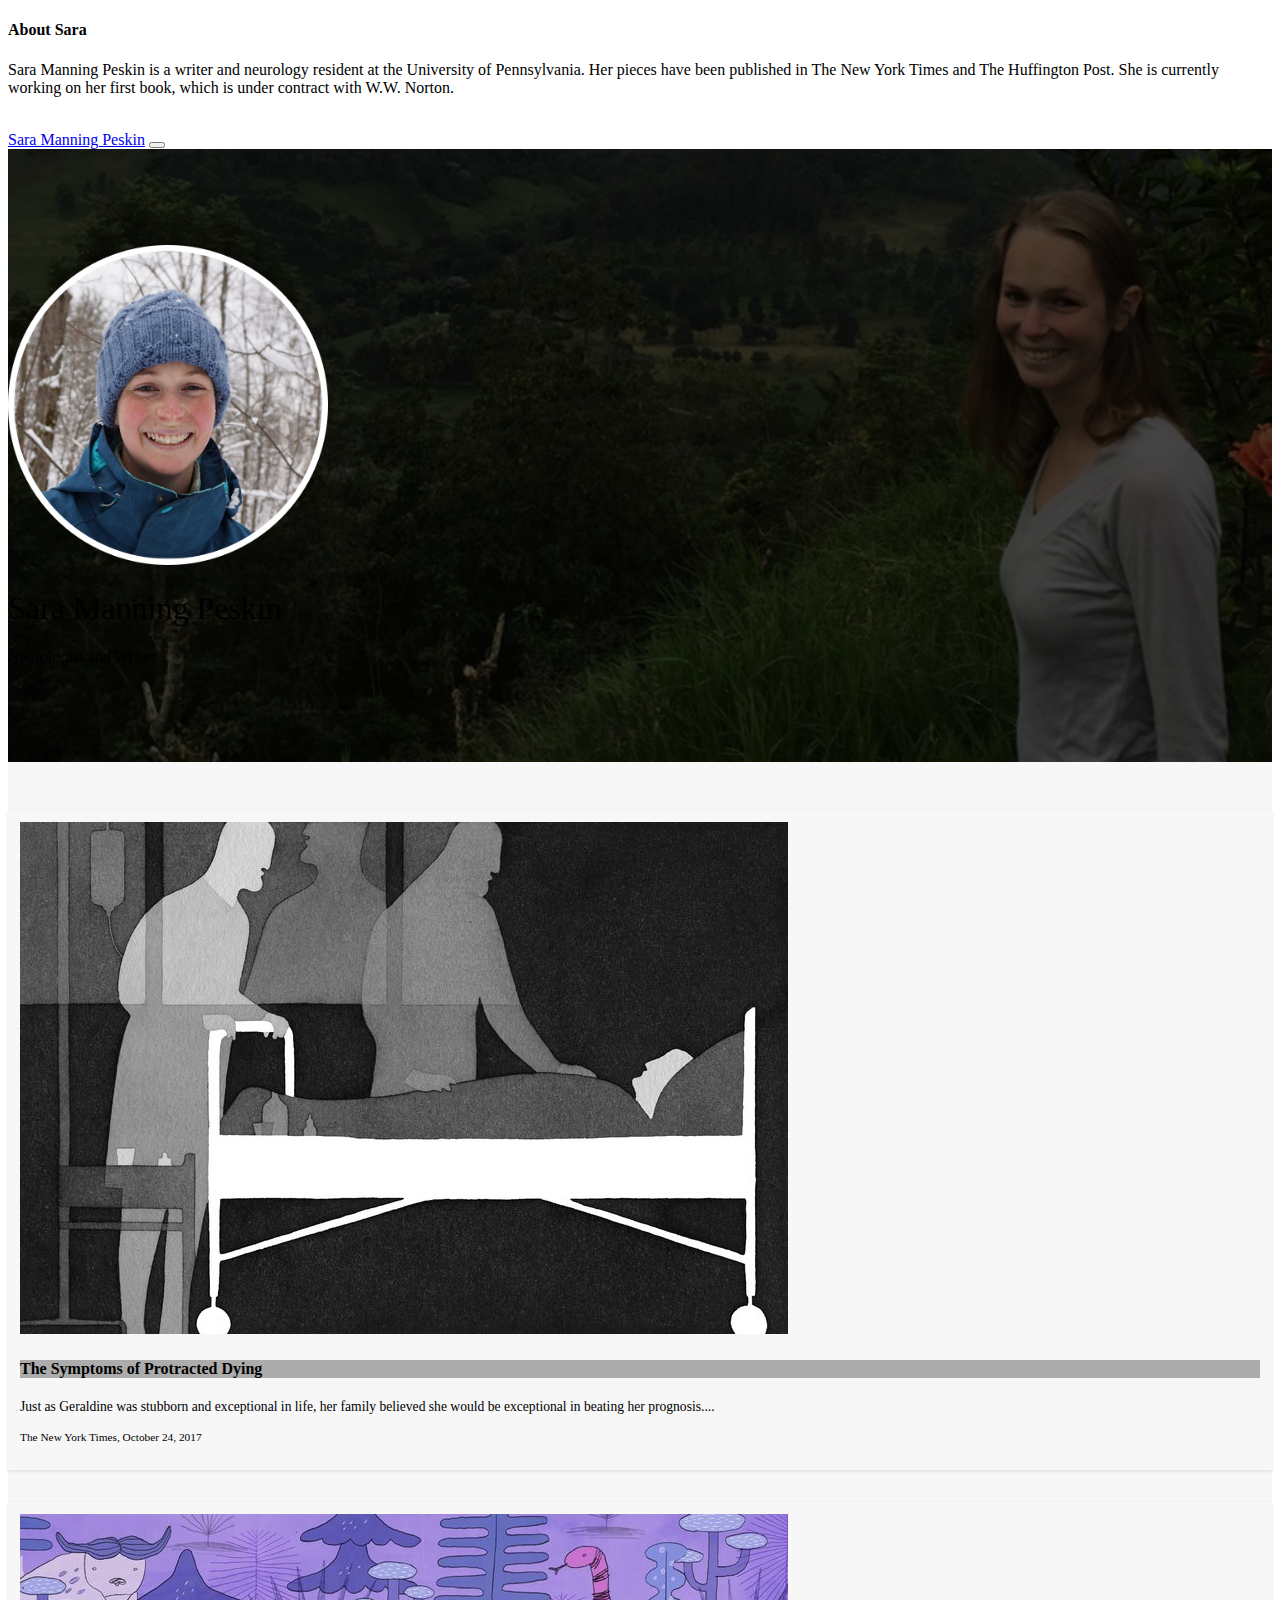
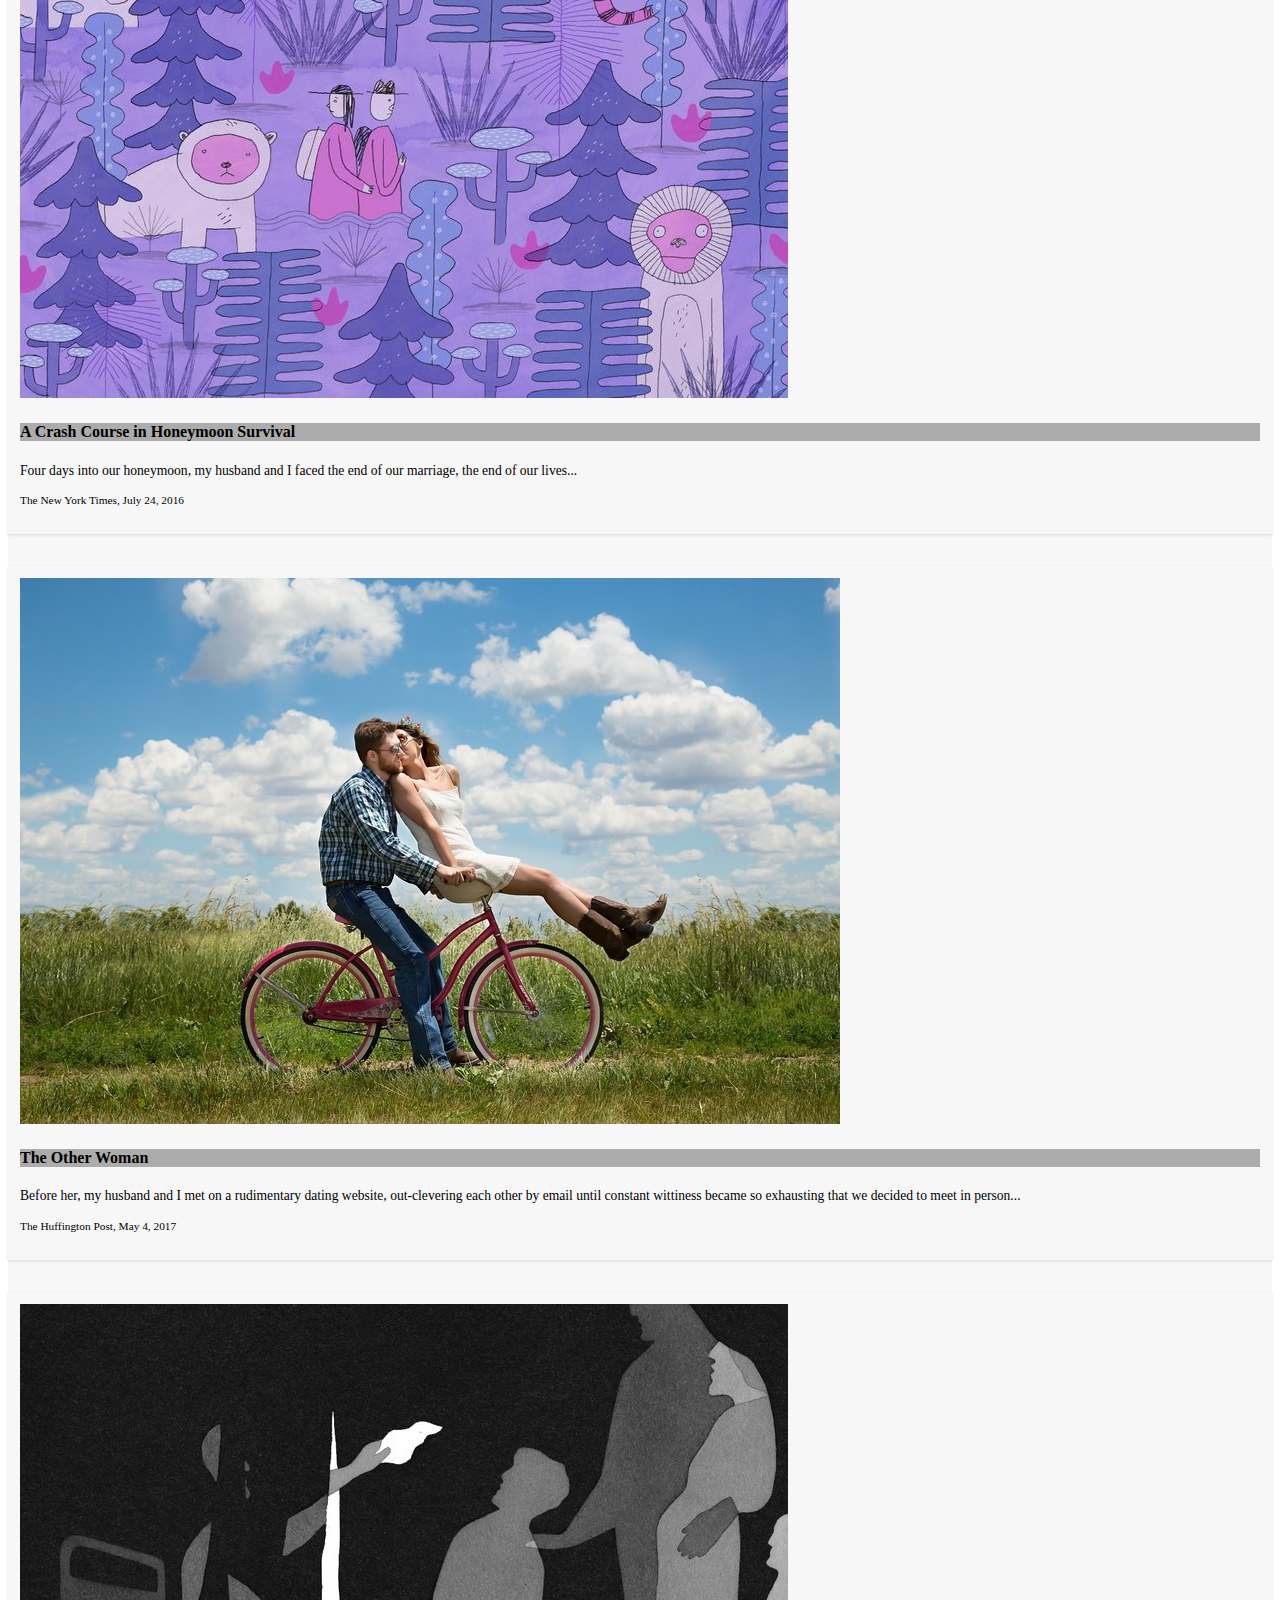
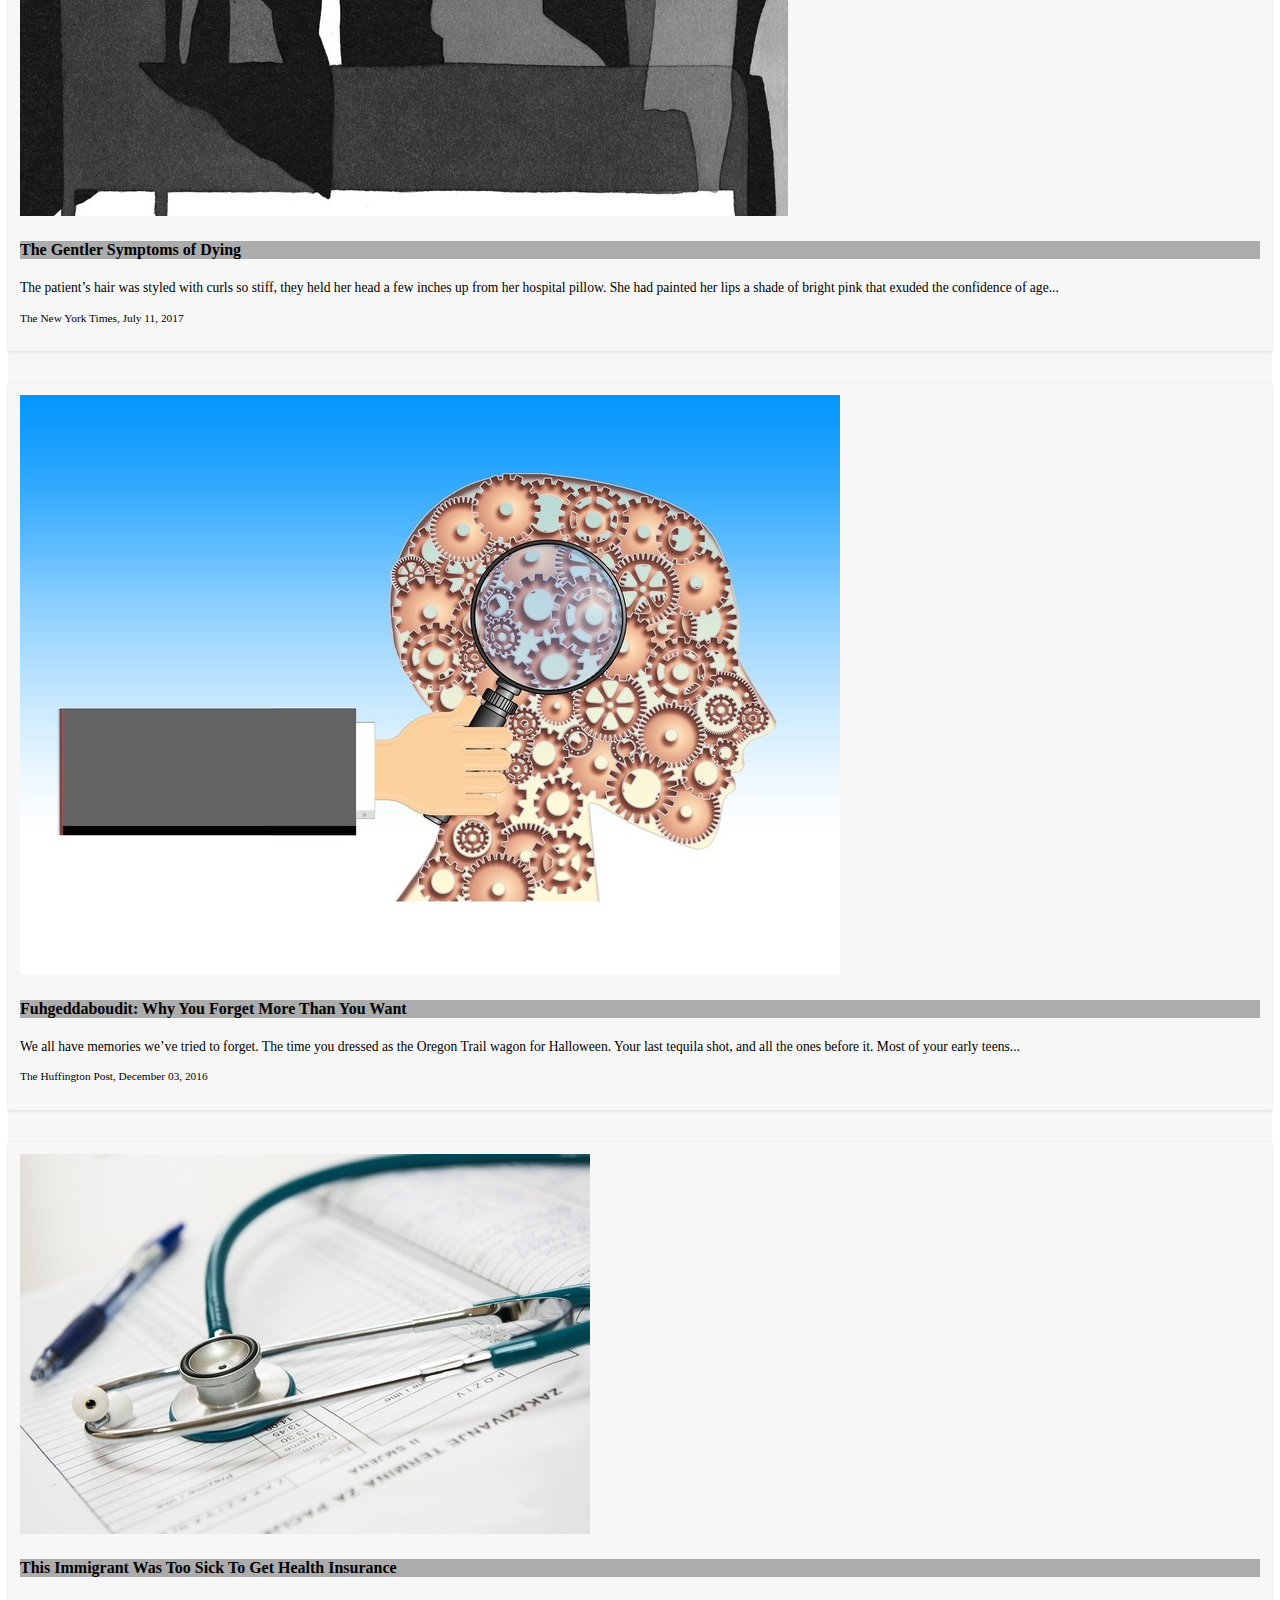
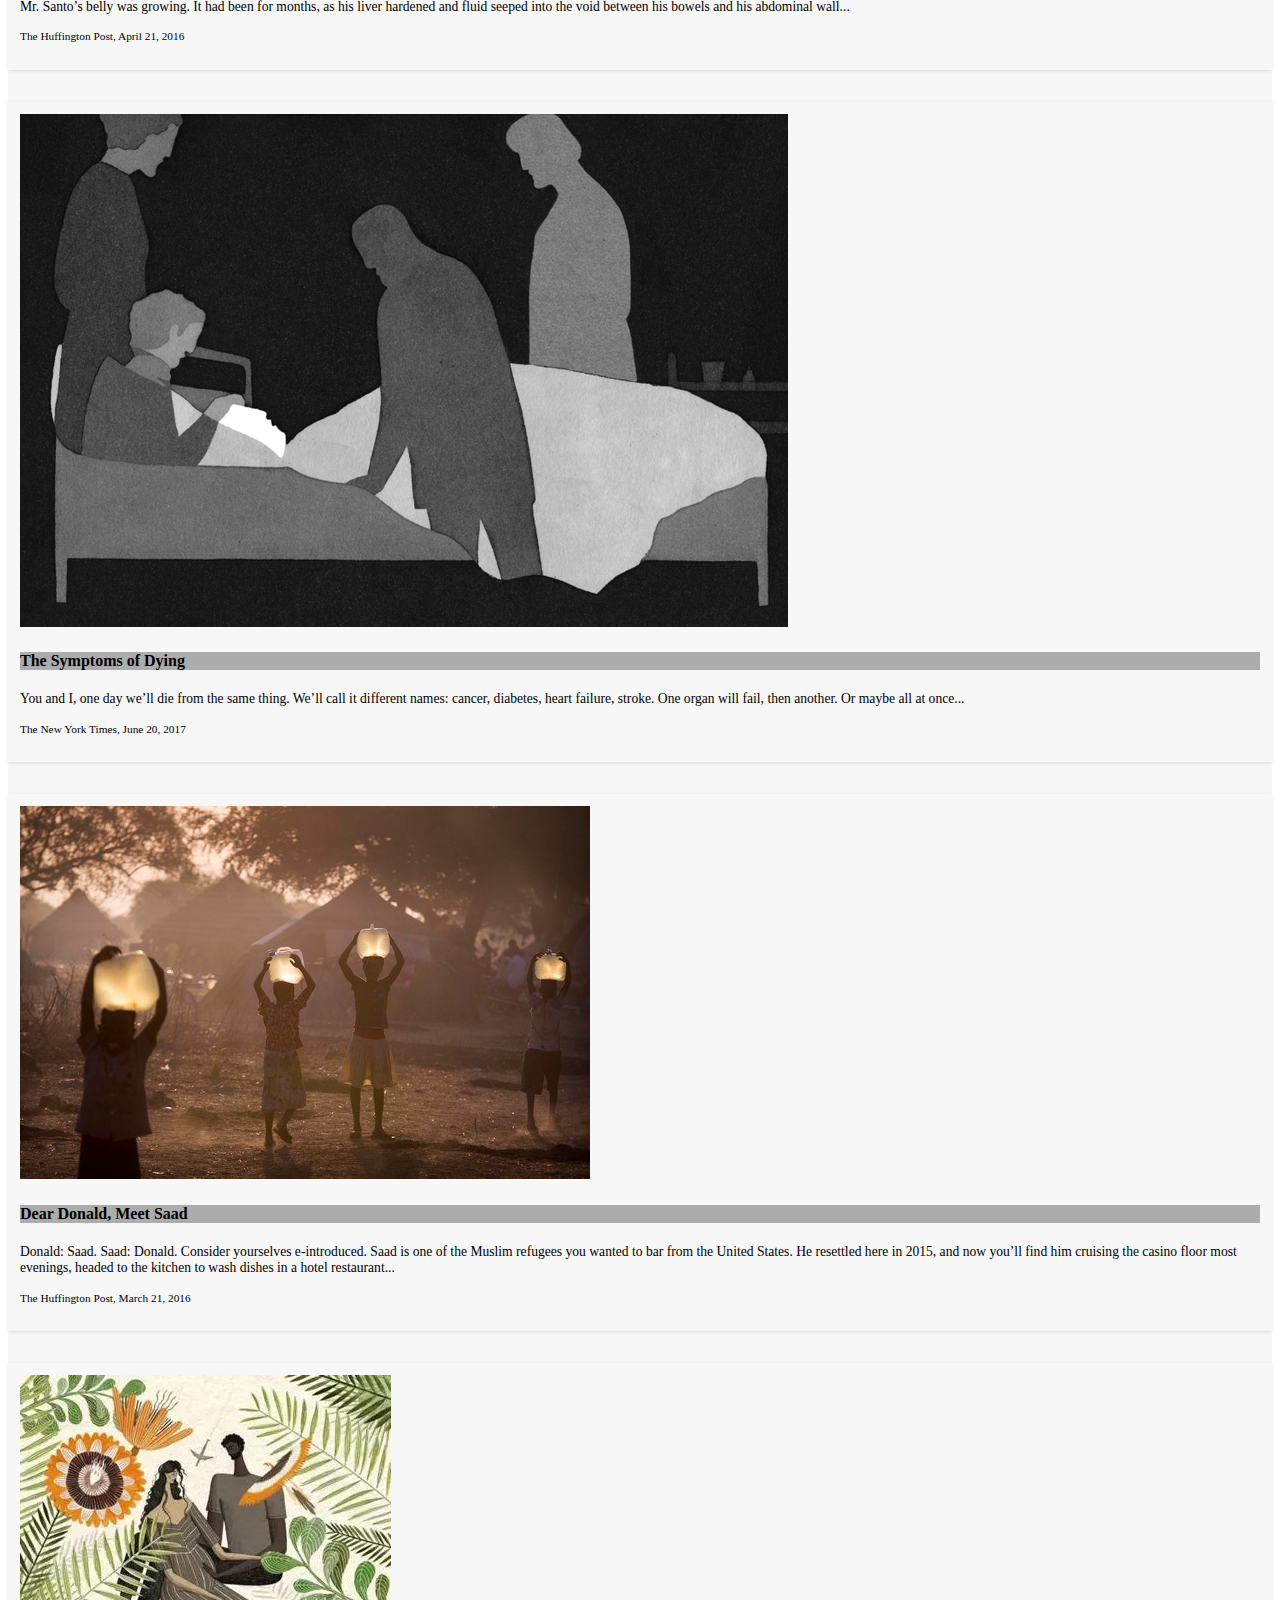
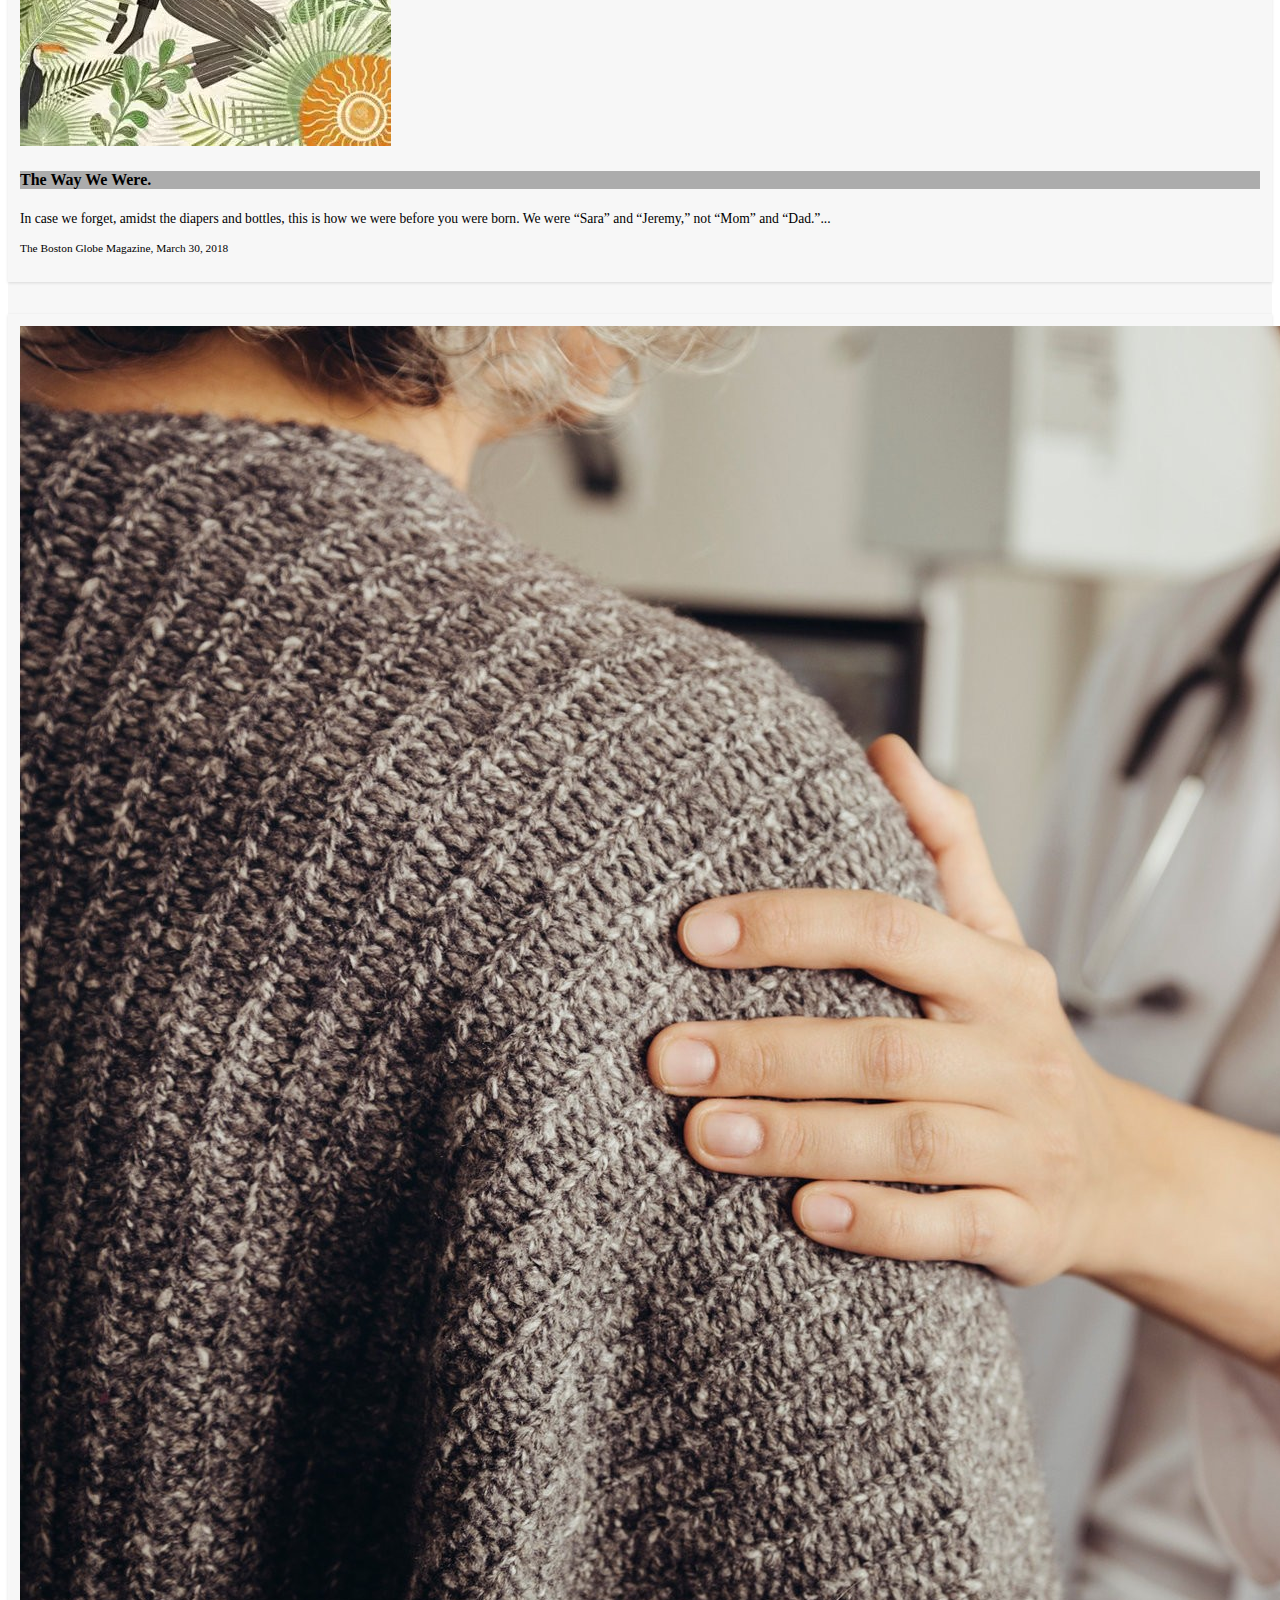
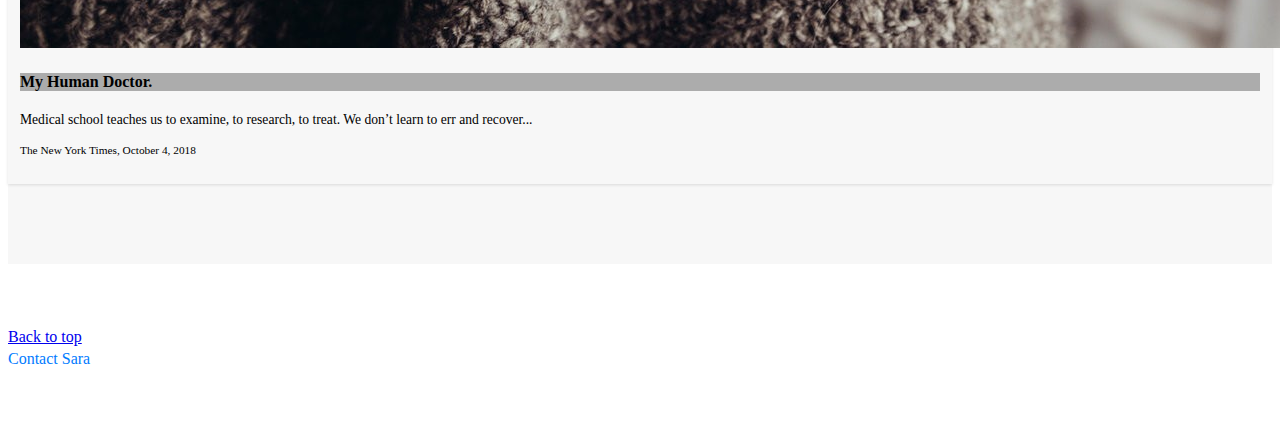
<file: index.html>
<!DOCTYPE html>
<html lang="en">
<head>
  <!-- Global site tag (gtag.js) - Google Analytics -->
  <script async src="https://www.googletagmanager.com/gtag/js?id=UA-121343449-3"></script>
  <script>
    window.dataLayer = window.dataLayer || [];
    function gtag(){dataLayer.push(arguments);}
    gtag('js', new Date());

    gtag('config', 'UA-121343449-3');
  </script>

  <!-- Required meta tags -->
  <meta charset="utf-8">
  <meta name="viewport" content="width=device-width, initial-scale=1, shrink-to-fit=no">
  <meta name = "description" content="Sara Manning Peskin is a writer and neurology resident at the University of Pennsylvania. Her pieces have been published in The New York Times and The Huffington Post. She is currently working on her first book about molecules that hijack the brain, under contract with W.W. Norton." />
  <meta name = "title" content="Sara Manning Peskin" />

  <!-- Bootstrap CSS -->
  <link rel="stylesheet" href="https://maxcdn.bootstrapcdn.com/bootstrap/4.0.0-beta/css/bootstrap.min.css" integrity="sha384-/Y6pD6FV/Vv2HJnA6t+vslU6fwYXjCFtcEpHbNJ0lyAFsXTsjBbfaDjzALeQsN6M" crossorigin="anonymous">
  <link href="album.css" rel="stylesheet">
</head>
<body>
  <div class="collapse bg-dark" id="navbarHeader">
    <div class="container">
      <div class="row">
        <div class="col-sm-8 py-4">
          <h4 class="text-white">About Sara</h4>
          <p class="text-muted">Sara Manning Peskin is a writer and neurology resident at the University of Pennsylvania.  Her pieces have been published in The New York Times and The Huffington Post.  She is currently working on her first book, which is under contract with W.W. Norton.</p>
          <a class="typeform-share link" href="https://jeremypeskin.typeform.com/to/geSSaj" data-mode="popup" style="color:#fff;text-decoration:underline;font-size:16px;" target="_blank">Contact Sara </a> <script> (function() { var qs,js,q,s,d=document, gi=d.getElementById, ce=d.createElement, gt=d.getElementsByTagName, id="typef_orm_share", b="https://embed.typeform.com/"; if(!gi.call(d,id)){ js=ce.call(d,"script"); js.id=id; js.src=b+"embed.js"; q=gt.call(d,"script")[0]; q.parentNode.insertBefore(js,q) } })() </script>
        </div>
        </div>
      </div>
    </div>
  </div>
  <div class="navbar navbar-light bg-light">
    <div class="container d-flex justify-content-between">
      <a href="#" class="navbar-brand">Sara Manning Peskin</a>
      <button class="navbar-toggler" type="button" data-toggle="collapse" data-target="#navbarHeader" aria-controls="navbarHeader" aria-expanded="false" aria-label="Toggle navigation">
        <span class="navbar-toggler-icon"></span>
      </button>
    </div>
  </div>

  <section class="jumbotron text-center">
    <div class="container text-white">
      <img class="profile-picture" src="img/profile-picture.png" />
      <h1 class="jumbotron-heading">Sara Manning Peskin</h1>
      <p class="lead text-muted">Neurologist and Writer</p>
    </div>
  </section>

  <div class="album text-muted">
    <div class="container">

      <!-- First row of cards -->
      <div class="card-columns">

        <a class="card-link" href="https://www.nytimes.com/2017/10/24/well/live/the-symptoms-of-protracted-dying.html" target="_blank">
          <div class="card">
            <div class="img-container text-white">
              <img class="card-img-top" src="img/protracted-dying.jpg" alt="Card image cap">
              <div class="card-img-overlay ">
                <h4 class="card-title">The Symptoms of Protracted Dying</h4>
              </div>
            </div>
            <div class="card-body">
              <p class="card-text">Just as Geraldine was stubborn and exceptional in life, her family believed she would be exceptional in beating her prognosis....</p>
              <p class="card-text"><small class="text-muted">The New York Times, October 24, 2017</small></p>
            </div>
          </div>
        </a>

        <a class="card-link" href="https://www.nytimes.com/2016/07/24/fashion/modern-love-amazon-honeymoon-survival.html" target="_blank">
          <div class="card">
            <div class="img-container text-white">
              <img class="card-img-top" src="img/modern-love.jpg" alt="Card image cap">
              <div class="card-img-overlay ">
                <h4 class="card-title">A Crash Course in Honeymoon Survival</h4>
              </div>
            </div>
            <div class="card-body">
              <p class="card-text">Four days into our honeymoon, my husband and I faced the end of our marriage, the end of our lives...</p>
              <p class="card-text"><small class="text-muted">The New York Times, July 24, 2016</small></p>
            </div>
          </div>
        </a>


        <a class="card-link" href="https://www.huffingtonpost.com/entry/the-other-woman_us_590bd6a1e4b0f71180724322" target="_blank">
          <div class="card">
            <div class="img-container text-white">
              <img class="card-img-top" src="img/the-other-woman.jpeg" alt="Card image cap">
              <div class="card-img-overlay ">
                <h4 class="card-title">The Other Woman</h4>
              </div>
            </div>
            <div class="card-body">
              <p class="card-text">Before her, my husband and I met on a rudimentary dating website, out-clevering each other by email until constant wittiness became so exhausting that we decided to meet in person...</p>
              <p class="card-text"><small class="text-muted">The Huffington Post, May 4, 2017</small></p>
            </div>
          </div>
        </a>
      <!-- end -->

      <!-- Second row of cards -->

      <a class="card-link" href="https://www.nytimes.com/2017/07/11/well/live/the-gentler-symptoms-of-dying.html" target="_blank">
        <div class="card">
          <div class="img-container text-white">
            <img class="card-img-top" src="img/gentler-symptoms-of-dying.jpg" alt="Card image cap">
            <div class="card-img-overlay ">
              <h4 class="card-title">The Gentler Symptoms of Dying</h4>
            </div>
          </div>
          <div class="card-body">
            <p class="card-text">The patient’s hair was styled with curls so stiff, they held her head a few inches up from her hospital pillow. She had painted her lips a shade of bright pink that exuded the confidence of age...</p>
            <p class="card-text"><small class="text-muted">The New York Times, July 11, 2017</small></p>
          </div>
        </div>
      </a>

      <a class="card-link" href="https://www.huffingtonpost.com/entry/fuhgeddaboudit_us_5842e32ae4b0b93e10f8e262" target="_blank">
        <div class="card">
          <div class="img-container text-white">
            <img class="card-img-top" src="img/why-you-forget.jpeg" alt="Card image cap">
            <div class="card-img-overlay ">
              <h4 class="card-title">Fuhgeddaboudit: Why You Forget More Than You Want</h4>
            </div>
          </div>
          <div class="card-body">
            <p class="card-text">We all have memories we’ve tried to forget.  The time you dressed as the Oregon Trail wagon for Halloween.  Your last tequila shot, and all the ones before it.  Most of your early teens...</p>
            <p class="card-text"><small class="text-muted">The Huffington Post, December 03, 2016</small></p>
          </div>
        </div>
      </a>

      <a class="card-link" href="https://www.huffingtonpost.com/entry/for-sick-immigrants-addit_b_9677632.html" target="_blank">
        <div class="card">
          <div class="img-container text-white">
            <img class="card-img-top" src="img/health-insurance.jpg" alt="Card image cap">
            <div class="card-img-overlay ">
              <h4 class="card-title">This Immigrant Was Too Sick To Get Health Insurance</h4>
            </div>
          </div>
          <div class="card-body">
            <p class="card-text">Mr. Santo’s belly was growing. It had been for months, as his liver hardened and fluid seeped into the void between his bowels and his abdominal wall...</p>
            <p class="card-text"><small class="text-muted">The Huffington Post, April 21, 2016</small></p>
          </div>
        </div>
      </a>

      <!-- end -->

      <!-- Third row of cards -->
      <a class="card-link" href="https://www.nytimes.com/2017/06/20/well/live/the-symptoms-of-dying.html" target="_blank">
        <div class="card">
          <div class="img-container text-white">
            <img class="card-img-top" src="img/symptoms-of-dying.png" alt="Card image cap">
            <div class="card-img-overlay ">
              <h4 class="card-title">The Symptoms of Dying</h4>
            </div>
          </div>
          <div class="card-body">
            <p class="card-text">You and I, one day we’ll die from the same thing. We’ll call it different names: cancer, diabetes, heart failure, stroke.  One organ will fail, then another. Or maybe all at once...</p>
            <p class="card-text"><small class="text-muted">The New York Times, June 20, 2017</small></p>
          </div>
        </div>
      </a>

      <a class="card-link" href="https://www.huffingtonpost.com/entry/dear-donald-meet-saad_b_9501684.html" target="_blank">
        <div class="card">
          <div class="img-container text-white">
            <img class="card-img-top" src="img/dear-donald.jpg" alt="Card image cap">
            <div class="card-img-overlay ">
              <h4 class="card-title">Dear Donald, Meet Saad</h4>
            </div>
          </div>
          <div class="card-body">
            <p class="card-text">Donald: Saad. Saad: Donald. Consider yourselves e-introduced. Saad is one of the Muslim refugees you wanted to bar from the United States. He resettled here in 2015, and now you’ll find him cruising the casino floor most evenings, headed to the kitchen to wash dishes in a hotel restaurant...</p>
            <p class="card-text"><small class="text-muted">The Huffington Post, March 21, 2016</small></p>
          </div>
        </div>
      </a>

      <a class="card-link" href="https://www.bostonglobe.com/magazine/2018/03/30/welcome-baby-here-what-were-like-before-were-your-parents/VpQ87TmaDarVsgr90mzE8N/story.html" target="_blank">
        <div class="card">
          <div class="img-container text-white">
            <img class="card-img-top" src="img/the-way-we-were.jpg" alt="Card image cap">
            <div class="card-img-overlay ">
              <h4 class="card-title">The Way We Were.</h4>
            </div>
          </div>
          <div class="card-body">
            <p class="card-text">In case we forget, amidst the diapers and bottles, this is how we were before you were born. We were “Sara” and “Jeremy,” not “Mom” and “Dad.”...</p>
            <p class="card-text"><small class="text-muted">The Boston Globe Magazine, March 30, 2018</small></p>
          </div>
        </div>
      </a>

      <!-- Fourth row of cards -->
      <a class="card-link" href="https://www.nytimes.com/2018/10/04/well/live/doctors-errors-apologies.html" target="_blank">
        <div class="card">
          <div class="img-container text-white">
            <img class="card-img-top" src="img/my-human-doctor.jpg" alt="Card image cap">
            <div class="card-img-overlay ">
              <h4 class="card-title">My Human Doctor.</h4>
            </div>
          </div>
          <div class="card-body">
            <p class="card-text">Medical school teaches us to examine, to research, to treat. We don’t learn to err and recover...</p>
            <p class="card-text"><small class="text-muted">The New York Times, October 4, 2018</small></p>
          </div>
        </div>
      </a>

    </div>


  </div>
</div>

<footer class="text-muted">
  <div class="container">
    <p class="float-right">
      <a href="#">Back to top</a>
    </p>
    <a class="typeform-share link" href="https://jeremypeskin.typeform.com/to/geSSaj" data-mode="popup" style="color:#007bff;text-decoration:none;font-size:16px;" target="_blank">Contact Sara </a> <script> (function() { var qs,js,q,s,d=document, gi=d.getElementById, ce=d.createElement, gt=d.getElementsByTagName, id="typef_orm_share", b="https://embed.typeform.com/"; if(!gi.call(d,id)){ js=ce.call(d,"script"); js.id=id; js.src=b+"embed.js"; q=gt.call(d,"script")[0]; q.parentNode.insertBefore(js,q) } })() </script>
  </div>
</footer>

<!-- Optional JavaScript -->
<!-- jQuery first, then Popper.js, then Bootstrap JS -->
<script src="https://code.jquery.com/jquery-3.2.1.slim.min.js" integrity="sha384-KJ3o2DKtIkvYIK3UENzmM7KCkRr/rE9/Qpg6aAZGJwFDMVNA/GpGFF93hXpG5KkN" crossorigin="anonymous"></script>
<script src="https://cdnjs.cloudflare.com/ajax/libs/popper.js/1.11.0/umd/popper.min.js" integrity="sha384-b/U6ypiBEHpOf/4+1nzFpr53nxSS+GLCkfwBdFNTxtclqqenISfwAzpKaMNFNmj4" crossorigin="anonymous"></script>
<script src="https://maxcdn.bootstrapcdn.com/bootstrap/4.0.0-beta/js/bootstrap.min.js" integrity="sha384-h0AbiXch4ZDo7tp9hKZ4TsHbi047NrKGLO3SEJAg45jXxnGIfYzk4Si90RDIqNm1" crossorigin="anonymous"></script>
</body>
</html>
</file>
<file: album.css>
body {
  min-height: 75rem; /* Can be removed; just added for demo purposes */
}

.navbar {
  margin-bottom: 0;
}

.jumbotron {
  padding-top: 6rem;
  padding-bottom: 6rem;
  margin-bottom: 0;
  background-image: url('img/background-image.png');
  background-repeat: no-repeat;
  -webkit-background-size: cover;
  -moz-background-size: cover;
  -o-background-size: cover;
  background-size: cover;
  border-radius: 0;
}

.profile-picture {
  width: 50%;
}

.jumbotron p:last-child {
  margin-bottom: 0;
}

.jumbotron-heading {
  font-weight: 300;
}

.jumbotron .container {
  max-width: 40rem;
}

.album {
  min-height: 50rem; /* Can be removed; just added for demo purposes */
  padding-top: 3rem;
  padding-bottom: 3rem;
  background-color: #f7f7f7;
}

.card {

  padding: .75rem;
  margin-bottom: 2rem;
  border: 0;
  transition: .25s;
  box-shadow: 0 1px 3px 0 rgba(0, 0, 0, .12);
}

.card > img {
  margin-bottom: .75rem;
}

.card-text {
  font-size: 85%;
}

.img-container {
  position: relative;
}

.card-img-overlay {
  background: rgba(0, 0, 0, 0.3);
}

.card-link {
  text-decoration: none;
  color: inherit;
}

.card-link+.card-link {
    margin-left: 0rem !important;
}

.card-link:hover {
  color:inherit;
}

.card-link:hover .card {
  box-shadow: 0 4px 15px 0 rgba(0, 0, 0, .16);
}

footer {
  padding-top: 3rem;
  padding-bottom: 3rem;
}

footer p {
  margin-bottom: .25rem;
}
</file>
